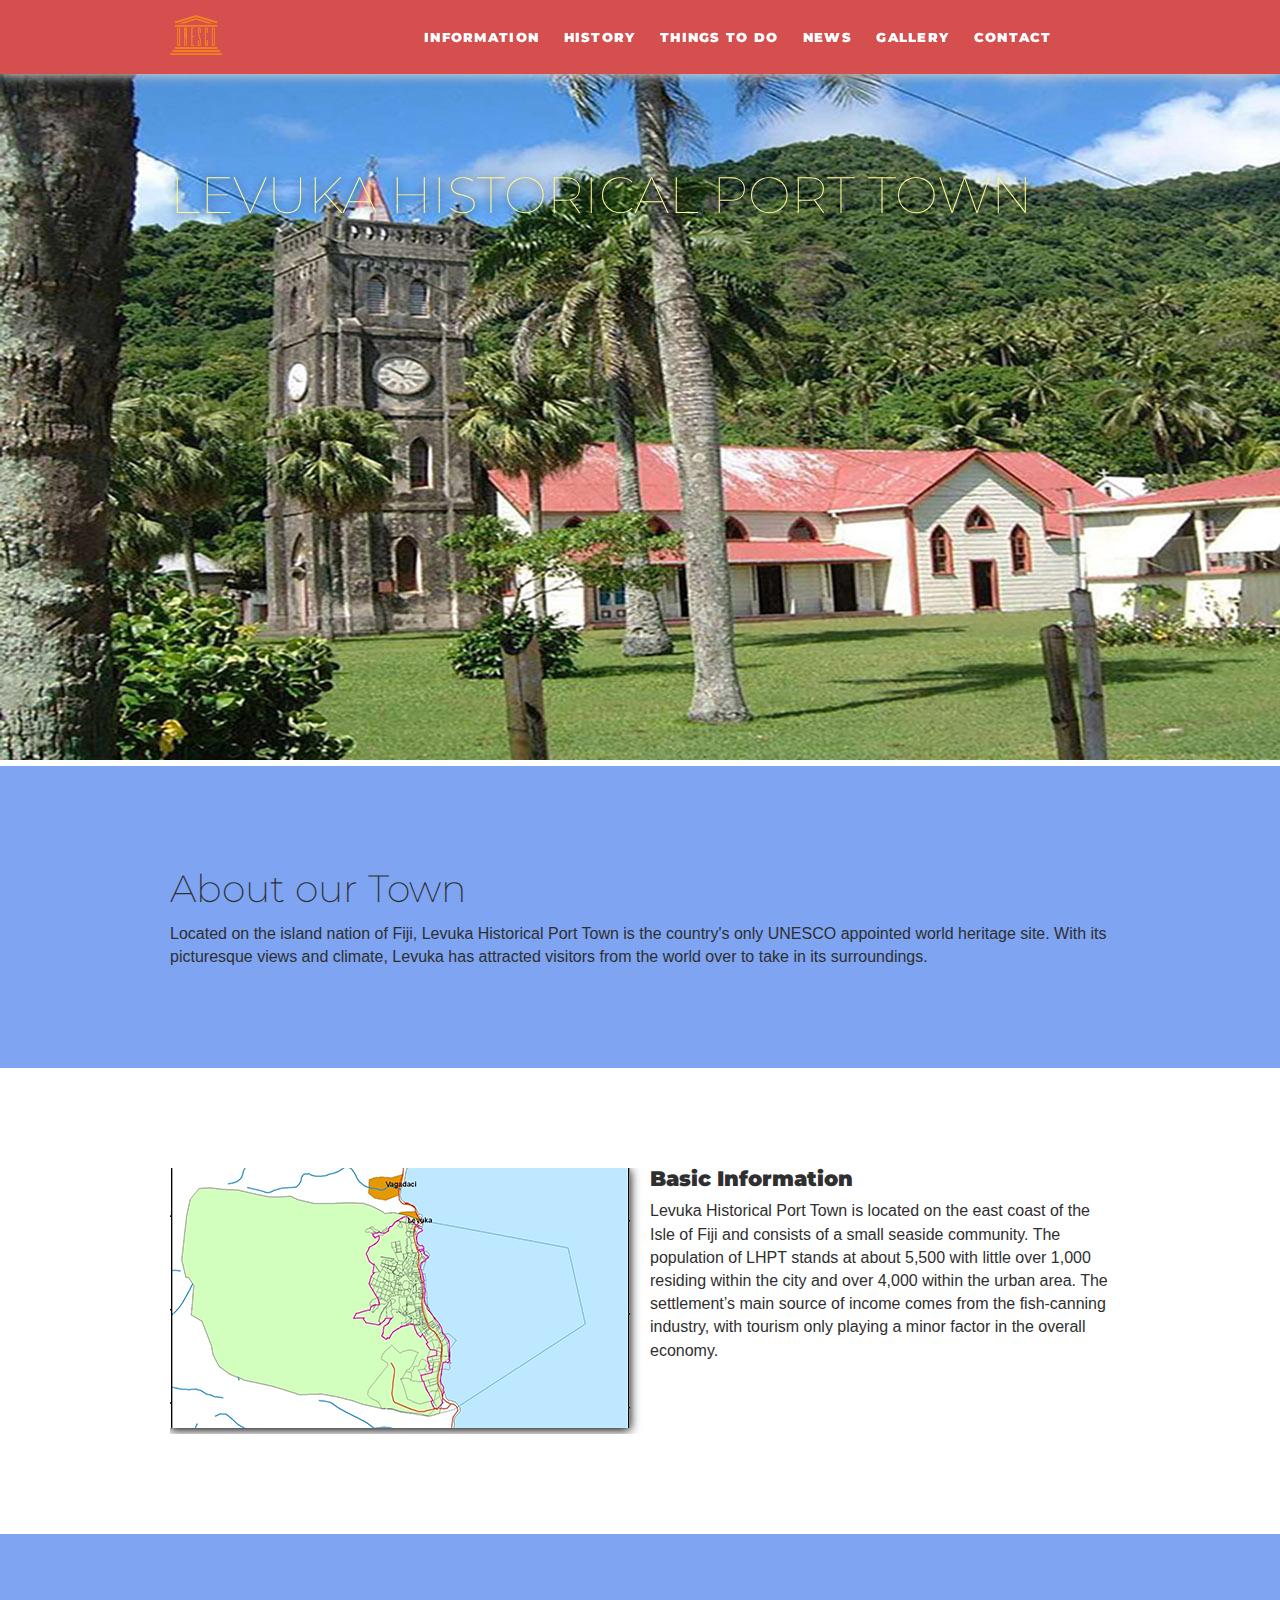
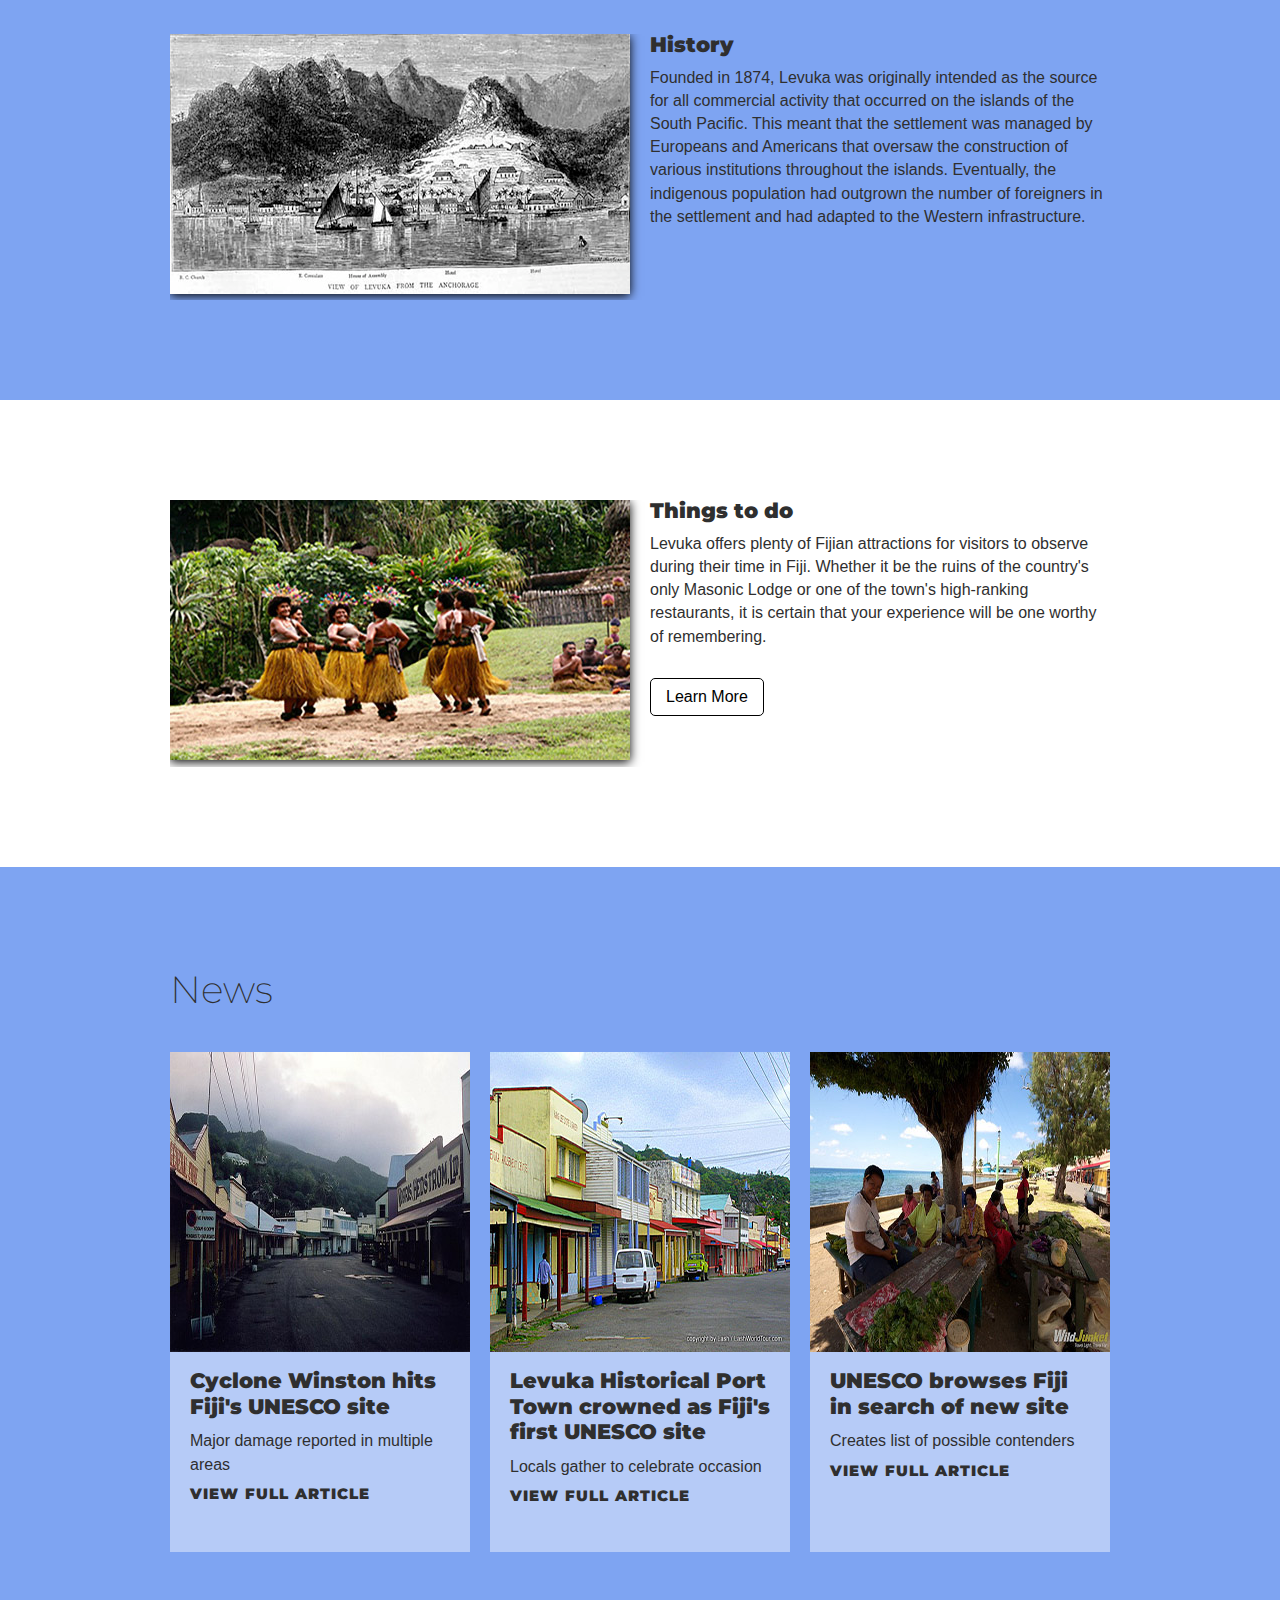
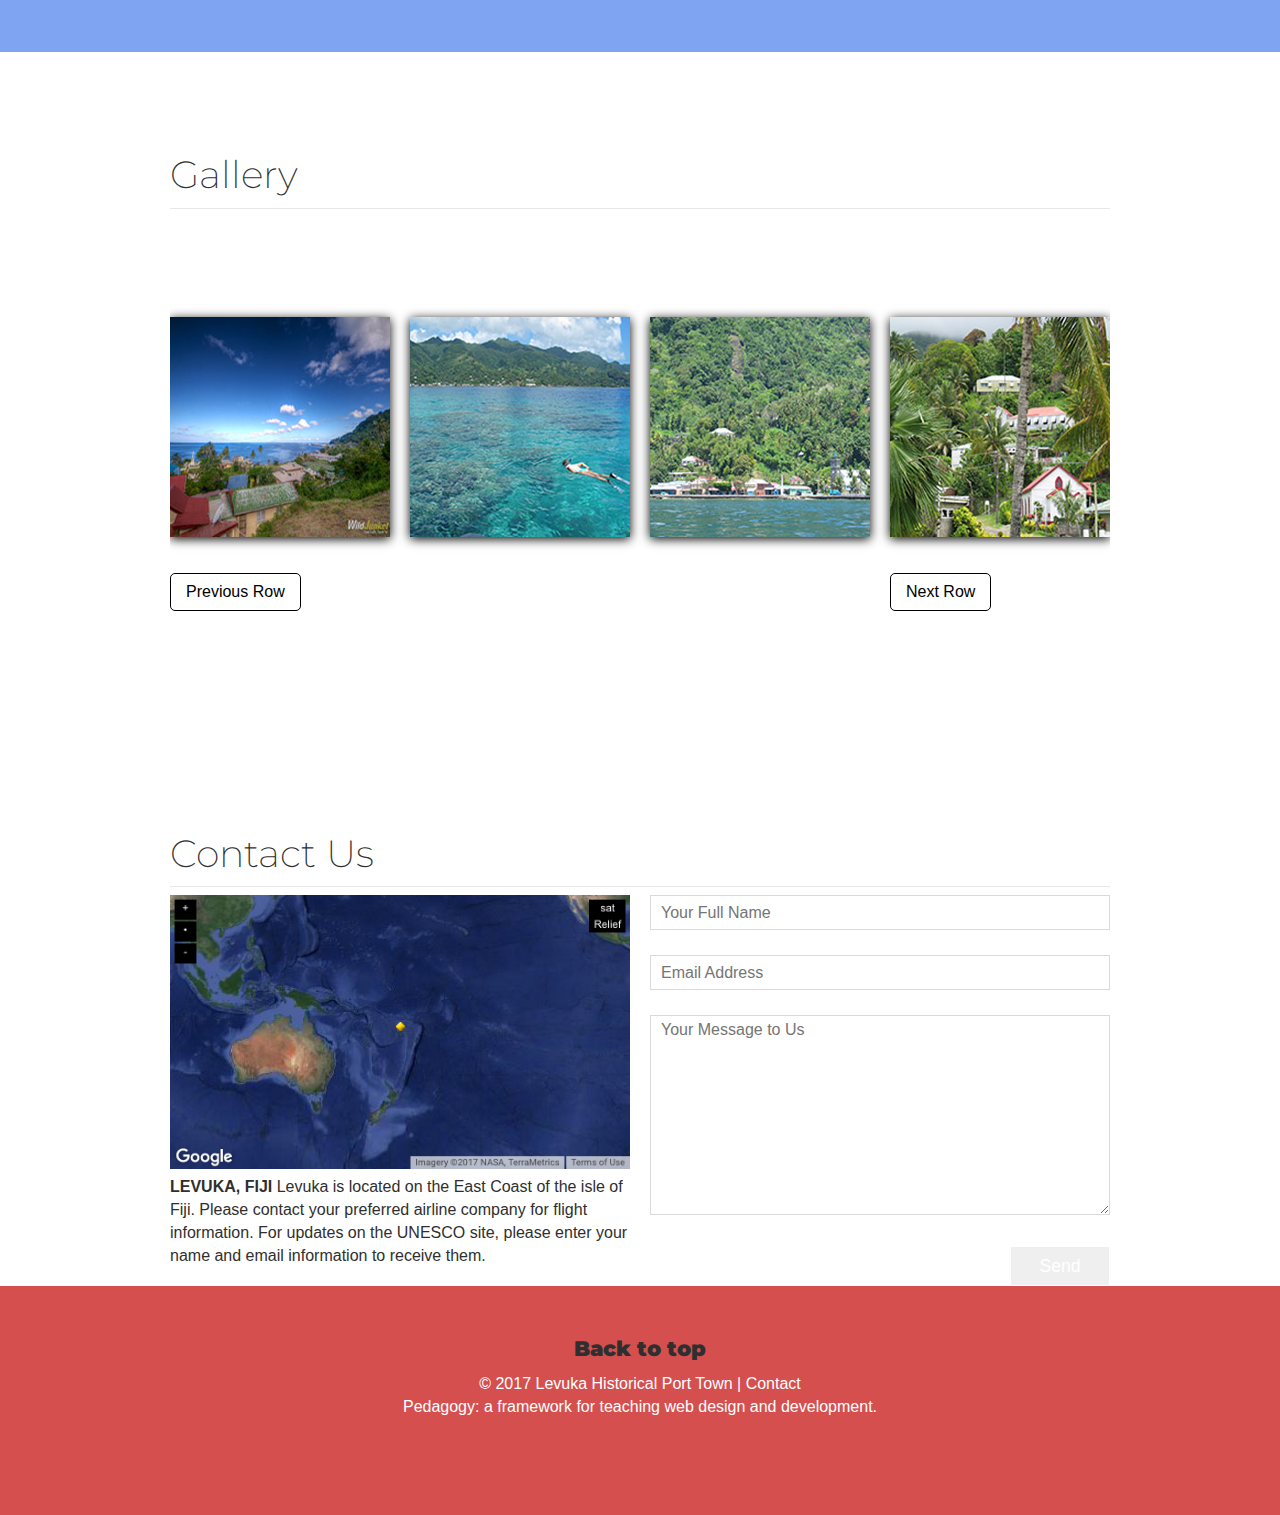
<file: index.html>
<!doctype html>
<html>
<head>
<meta charset="UTF-8">
<title>prototype</title>
<!-- Stylesheets -->
<link rel="stylesheet" href="css/normalize.css">
<link rel="stylesheet" href="css/base.css">
<link rel="stylesheet" href="css/style.css">

<!-- Typography -->	
<link href="https://fonts.googleapis.com/css?family=Montserrat" rel="stylesheet">
		
<!-- Internal stylesheet -->		
<style>
</style>

</head>

<body>

<header>
	<div class="container">
	<a href="#" class="branding">ING: a global financial institution</a>	
	<nav>
		<ul class="navigation">
			<li><a href="#">Information</a></li>
			<li><a href="#">History</a></li>
			<li><a href="#">Things to Do</a></li>
			<li><a href="#">News</a></li>
			<li><a href="#">Gallery</a></li>
			<li><a href="#">Contact</a></li>
		</ul>	
	</nav>		
	</div><!-- end container -->
</header>

<section class="hero-slide">
<div class="container">
<div class="image-overlay">
	<h1>Levuka Historical Port Town</h1>
</div>
	</div>
<img src="images/Chapel.jpg">

<!-- end container -->
</section>

<section class="introduction">
	<div class="container">
	<div class="intro content">
		<h2>About our Town</h2>
		<div class="column">
			<p>Located on the island nation of Fiji, Levuka Historical Port Town is the country's only UNESCO appointed world heritage site. With its picturesque views and climate, Levuka has attracted visitors from the world over to take in its surroundings. </p>
			
		</div>
	</div>	
		
	</div>	
		<!-- end container -->
</section>

<section class="info">
<div class="container">
	<div class="columns_2">
		<img src="images/1399_Fiji.png">
	</div>
	
	<div class="columns_2">
		<h4>Basic Information</h4>
		<p>Levuka Historical Port Town is located on the east coast of the Isle of Fiji and consists of a small seaside community. The population of LHPT stands at about 5,500 with little over 1,000 residing within the city and over 4,000 within the urban area. The settlement’s main source of income comes from the fish-canning industry, with tourism only playing a minor factor in the overall economy.</p>
		
		
	</div>
</div>	
</section>

<section class="history">
<div class="container">
	<div class="columns_2">
		<img src="images/etching-of-levuka-the-graphic-oct-31-1987.jpg">
	</div>
	
	<div class="columns_2">
		<h4>History</h4>
		<p>Founded in 1874, Levuka was originally intended as the source for all commercial activity that occurred on the islands of the South Pacific. This meant that the settlement was managed by Europeans and Americans that oversaw the construction of various institutions throughout the islands. Eventually, the indigenous population had outgrown the number of foreigners in the settlement and had adapted to the Western infrastructure.</p>
		
		
	</div>
</div>	
</section>

<section class="things">
<div class="container">
	<div class="columns_2">
		<img src="images/Fijian-Levuka-Dance.jpg" />
	</div>
	
	<div class="columns_2">
		<h4>Things to do</h4>
		<p>Levuka offers plenty of Fijian attractions for visitors to observe during their time in Fiji. Whether it be the ruins of the country's only Masonic Lodge or one of the town's high-ranking restaurants, it is certain that your experience will be one worthy of remembering.</p>
		<a href="#" class="drk-otl-btn">Learn More</a>
		
	</div>
</div>	
</section>



  <section class="news">
        <div class="container">
            <h2>News</h2>
            <div class="news-group">
                <div class="news-box">
                    <img src="images/Levuka-Historical-Port-Town-–-Fiji.jpg" alt="Placeholder Image" />
                    <div class="news-text">
                        <h4 class="news-subhead">Cyclone Winston hits Fiji's UNESCO site</h4>
                        <p class="news-caption">Major damage reported in multiple areas</p>
                        <a class="news-link" href="#"><h4>view full article</h4></a>
                    </div>
                </div>

                <div class="news-box">
                    <img src="images/Levuka-1.jpg" alt="Placeholder Image" />
                    <div class="news-text">
                        <h4 class="news-subhead">Levuka Historical Port Town crowned as Fiji's first UNESCO site</h4>
                        <p class="news-caption">Locals gather to celebrate occasion</p>
                        <a class="news-link" href="#"><h4>view full article</h4></a>
                    </div>
                </div>

                <div class="news-box">
                    <img src="images/2013-04-04 at 00-25-37-M.jpg" alt="Placeholder Image" />
                    <div class="news-text">
                        <h4 class="news-subhead">UNESCO browses Fiji in search of new site</h4>
                        <p class="news-caption">Creates list of possible contenders</p>
                        <a class="news-link" href="#"><h4>view full article</h4></a>
                    </div>
                </div>
            </div>
        </div>
        <!-- close container -->
    </section>





<section class="gallery">
	<div class="container">
		<h2>Gallery</h2>
		<hr>
		<div class="gallery">
			<div class="columns_4">
				<img src="images/2013-04-04 at 04-35-42-M.jpg" alt="Location 1" class="desaturate">
				<a href="#" class="drk-otl-btn">Previous Row</a>
				
				
			</div>
			
			<div class="columns_4">
				<img src="images/88347261_d6664c1942_b.jpg" alt="Location 2" class="desaturate">
				
				
			</div>
			
			<div class="columns_4">
				<img src="images/88347336_b018fda257_b.jpg" alt="Location 3" class="desaturate">
				
				
				
			</div>
			
			<div class="columns_4">
				<img src="images/88347443_05c9b88091_b.jpg" alt="Location 4" class="desaturate">
				
				<a href="#" class="drk-otl-btn">Next Row</a>
				
				
			</div>
		</div>
	</div>
	<!-- end container -->
</section>

<section id="contact">
		<div class="container">
			
			<h2>Contact Us</h2>
			
			<hr/>
			
			<div class="columns_2">
				
				<img src="images/google map.png" alt="Map of Philadelphia" width="460">
				
				<p><span class="city">Levuka, Fiji</span> Levuka is located on the East Coast of the isle of Fiji. Please contact your preferred airline company for flight information. For updates on the UNESCO site, please enter your name and email information to receive them.</p>
			</div>
			
			<div class="columns_2">
				<form action="gd_web_form.php" method="post" class="contact-form">
					<input id="name" type="text" name="name" placeholder="Your Full Name" />
					<input id="email" type="text" name="email" placeholder="Email Address" />
					<textarea id="message" name="message" placeholder="Your Message to Us"></textarea>
					
					<input type="submit" name="submit" class="button" value="Send" />
				</form>
			</div>
		</div>
</section>


<footer>
	<div class="copyright">
		
		<h4><a data-scroll-goto="0">Back to top</a></h4>
		
		<p>&copy; 2017 <strong>Levuka Historical Port Town</strong> | <a href="mailto:#">Contact</a></p>
		
		<p>Pedagogy: a framework for teaching web design and development.</p>
		<a href="#"><i class="fa fa-facebook-square fa-lg"></i></a>
		<a href="#"><i class="fa fa-facebook-square fa-lg"></i></a>
		<a href="#"><i class="fa fa-facebook-square fa-lg"></i></a>
		
	</div>
	<!-- end copyright-->
</footer>



</body>
</html>
</file>
<file: css/base.css>
/*
Theme Name:   Pedagogy 2016 (base)
Theme URI:    http://dondempsey.com/2016
Description:  A framework for teaching web design and development. Based on HTML 5 Boilerplate. https://html5boilerplate.com/
Author:       Don Dempsey
Author URI:   http://dondempsey.com/2016
Version:      0.2
*/

*, *:before, *:after {
  box-sizing: border-box;
}

/* ------- [ Basic Styles ] -------- */

body {
    color: #2F2F2F;
    background-color: white;
    font-family: 'Roboto', sans-serif;
    font-style: normal;
    font-weight: 100;
    /*line-height: 1.6em;*/
    line-height: 1.45;
    font-size: 100%;
    -webkit-font-smoothing: antialiased;
    /* Fix for webkit rendering */
}

/* ------- [ Typography (based on the Augmented Fourth - 1.414) http://type-scale.com ] ------- */

p {
    font-size: 1em;
    margin: 0 0 10px 0;
}

h2,
h3,
h4,
h5,
h6 {
    font-style: normal;
    margin: 0 0 10px 0;
    color: #2F2F2F;
    line-height: 1.2;
}
h1 {
    font-family: 'Montserrat', sans-serif;
    font-weight: 700;
    font-size: 3.157em;
	color: #FDF997;
}

h2 {
    font-family: 'Montserrat', sans-serif;
    font-weight: 200;
    /*font-size: 2.625em;*/
    font-size: 2.369em;
}

h3 {
    font-family: 'Montserrat', sans-serif;
    font-weight: 100;
    font-size: 1.777em;
    text-align: center;
}

h4 {
    font-family: 'Montserrat', sans-serif;
    font-weight: 900;
    font-size: 1.333em;
}

h5 {
    font-family: 'Montserrat', sans-serif;
    font-weight: 900;
    font-size: 0.9em;
    text-transform: uppercase;
    letter-spacing: .03em;
}

h6 {
    font-family: 'Montserrat', sans-serif;
    font-weight: 900;
    font-size: 0.75em;
}


/* -------- [ Site Links ] -------- */

a:link {
    color: #000000;
    outline: 0;
}

a:visited {
    color: #000000;
    text-decoration: none;
    outline: 0;
}

a:hover {
    color: #56627A;
    text-decoration: underline;
}

a:active {
    color: #56627A;
}

.more {
    font-size: 0.9em;
    text-transform: uppercase;
}

.more a:link {
    text-decoration: none;
}

.more a:hover {
    text-decoration: none;
}


/* ------- [ Simple Grid ] ------- */


/* 2 Columns */

.columns_2 {
    width: 460px;
    float: left;
    margin-right: 20px;
}

.columns_2:last-of-type {
    margin-right: 0;
}


/* 3 Columns */

.columns_3 {
    width: 300px;
    float: left;
    margin-right: 20px;
}

.columns_3:last-of-type {
    margin-right: 0;
}


/* 4 Columns */

.columns_4 {
    width: 220px;
    float: left;
    margin-right: 20px;
}

.columns_4:last-of-type {
    margin-right: 0;
}


/* 5 Columns */

.columns_5 {
    width: 172px;
    float: left;
    margin-right: 20px;
}

.columns_5:last-of-type {
    margin-right: 0;
}


/* 6 Columns */

.columns_6 {
    width: 140px;
    float: left;
    margin-right: 20px;
}

.columns_6:last-of-type {
    margin-right: 0;
}

/**
 * Clearfix For modern browsers
 * 1. The space content is one way to avoid an Opera bug when the
 *    contenteditable attribute is included anywhere else in the document.
 *    Otherwise it causes space to appear at the top and bottom of elements
 *    that are clearfixed.
 * 2. The use of `table` rather than `block` is only necessary if using
 *    `:before` to contain the top-margins of child elements.
 */
.clearfix:before,
.clearfix:after {
    content: " "; /* 1 */
    display: table; /* 2 */
}

.clearfix:after {
    clear: both;
}

/**
 * For IE 6/7 only
 * Include this rule to trigger hasLayout and contain floats.
 */
.clearfix {
    *zoom: 1;
}



/* ------- [ Misc. HTML ] -------

.clearfix {
    clear: both;
    display: block;
}

.clearfix:after,
.container:after {
    clear: both;
    content: "\0020";
    display: block;
    height: 0;
    overflow: hidden;
    visibility: hidden;
}
*/
.remove-bottom {
    margin-bottom: 0;
}

.half-bottom {
    margin-bottom: 10px;
}

.add-bottom {
    margin-bottom: 20px;
}

.credit {
    font-size: 0.9em;
    font-style: italic;
    color: #888;
    text-align: left;
}

.align-right {
    float: right;
    margin: 0 0 0 20px;
    padding: 0;
}

.align-center {
    display: block;
    margin-right: auto;
    margin-left: auto;
}

.align-left {
    float: left;
    margin: 0 10px 0 0;
}

.screen-reader-text {
    position: absolute;
    left: -9999px;
    top: -9999px;
}

pre {
    background: none repeat scroll 0 0 #f7f7f7;
    color: #222;
    line-height: 18px;
    margin-bottom: 18px;
    padding: 1.5em;
}

ins {
    background: none repeat scroll 0 0 #ffc;
    text-decoration: none;
}

abbr[title],
acronym {
    cursor: help;
}

ul {
    list-style: square outside none;
    margin: 0 0 18px 1.5em;
}

ol {
    list-style: decimal outside none;
    margin: 0 0 18px 1.5em;
    line-height: 1.375em;
}

ol ol {
    list-style: upper-alpha outside none;
}

ol ol ol {
    list-style: lower-roman outside none;
}

ol ol ol ol {
    list-style: lower-alpha outside none;
}

ul ul,
ol ol,
ul ol,
ol ul {
    margin-bottom: 0;
}

dl {
    margin: 0 0 24px;
}

dt {
    font-weight: bold;
}

dd {
    margin-bottom: 18px;
}

hr {
    border: 0 none;
    height: 1px;
    background: #e7e7e7;
    clear: both;
    display: block;
}

fieldset {
    border: 0;
    margin: 0;
    padding: 0;
}

textarea {
    resize: vertical;
}

figcaption {
    font-size: 12px;
    margin: 5px 0;
}


/* ------- [ Table ] ------- */

table {
    border: 1px solid #777;
    text-align: left;
    width: 100%;
}

caption {
    margin-top: 1em;
    margin-bottom: 1em;
}

th,
td {
    font-size: .8em;
    padding: .65em;
}

thead,
th {
    background: #666666;
    color: #fff;
    border: 1px solid #000;
}

tr:nth-child(odd) {
    background: #ccc;
}

tr:hover {
    background: #aaa;
}

td {
    border-right: 1px solid #777;
}


/* ------- [ Blockquotes ] -------  */

blockquote {
    margin: 0 0 20px;
    padding: 9px 20px 0 19px;
    border-left: 1px solid #ddd;
    font-size: 1.2em;
    line-height: 1.45833333em;
    font-weight: 900;
    color: #2fa285;
    font-style: italic;
}

blockquote cite {
    font-style: normal;
    font-weight: bold;
    display: block;
    font-size: .8em;
    padding-top: 8px;
    color: #ffffff;
}

blockquote cite:before {
    content: "\2014 \0020";
}

blockquote cite a,
blockquote cite a:visited,
blockquote cite a:visited {
    color: #555;
}


/* ------- [ User Added CSS ] ------- */

.container {
    width: 940px;
    margin-right: auto;
    margin-left: auto;
    overflow: hidden; /* -- clearfix for container -- */
}


/* CSS gradient backgrounds that generate a Baseline Grid */
/* by: Mike Morrison, Soholaunch.com */
/* You don't have to leave this credit comment in, but it would be nice of you. */

/* Based on a 16col/22px baseline grid with 960px overall width */
.baseline-grid {
	background-image: -webkit-linear-gradient(0deg, rgba(200,0,0,.2) 40px, transparent 40px),
							-webkit-linear-gradient(top, rgba(0,0,0,0) 95%, rgba(56,255,255,.8) 100%);
	background-image: -moz-linear-gradient(0deg, rgba(200,0,0,.2) 40px, transparent 40px),
							-moz-linear-gradient(top, rgba(0,0,0,0) 95%, rgba(56,255,255,.8) 100%);
	background-image: -o-linear-gradient(0deg, rgba(200,0,0,.2) 40px, transparent 40px),
							-o-linear-gradient(top, rgba(0,0,0,0) 95%, rgba(56,255,255,.8) 100%);
	background-size: 60px 100%, 100% 22px;
	background-position: 10px 0px;
}









/* browser test

.container {
    background: aliceblue;
}
p {
  background: pink;
}
img {
  background: yellow;
}
h2 {
  background: orange;
}
h3 {
  background: lightblue;
}

.highlight {
    color: #ffda96;
}
*/
</file>
<file: css/style.css>
@charset "UTF-8";
/* CSS Document */


/* Header */
header{
	width: 100%;
	position: fixed;
	top: 0;
	z-index: 500;
	box-shadow: 0 2px 10px #cecece;
	padding: 15px 0 8px 0;
	background: #D54F4F;
}
.branding {
	background: url("../images/UNESCO-logo.svg") no-repeat;
	width: 170px; 
	height: 40px;
	float: left;
	display: block;
	text-indent: -999em;
	overflow: hidden;
	
	
}

nav{
	margin-top: 10px;
	float: left;
}
nav ul {
	list-style-type: none;
	text-align: right;
	
}





nav li {
	font-family: 'Montserrat', sans-serif;
	font-weight: 900;
	font-size: .8em;
	letter-spacing: .1em;
	text-transform: uppercase;
	display: inline-block;
	padding-left: 20px;
	cursor: pointer;
}
nav li a:link {
	color: #ffffff;
	text-decoration: none;
}

nav li a:visited {
	color: #091c5a;
	text-decoration: none;
}


nav li a:hover {
	color: #ff6600;
	text-decoration: none;
}


nav li a:active {
	color: #ff6600;
	text-decoration: none;
}

/* Hero Video */

.hero-video {
	width: 100%;
	max-height: 580px;
	overflow: hidden;
	float: left;
}

video {
	min-height: 580px;
}

.image-overlay {
	position: absolute;
	top: 136px;
	height: 550px;
	width: 940px;
	z-index: 100;
	background-position: bottom;
	overflow: visible;
}

.image-overlay h1 {
	font-weight: 100;
	line-height: 1.0;
	text-align: left;
	text-transform: uppercase;
	text-shadow: 0 2px 10px #000;
}
/* Introduction */

.introduction {
	width: 100%;
	padding: 100px 0 90px 0;
	background-color: #7EA4F2;
	float: left;
}

.intro-content h3 {
	margin-top: 10px;
	color: #ffffff;
}


/* Basic Information */



.info {
	width:100%;
	padding:100px 0;
	background-color: #ffffff;
	float: left;	
}


.info h4 {
	margin: 0;
	padding: 0;
	padding-bottom: 10px;
	line-height: 1;
}

.info img{
	box-shadow: 0 2px 10px #000;
}



.drk-otl-btn {
	display: inline-block;
	padding: 0 15px;
	text-align: center;
	font-weight: 300;
	font-size: 1em;
	line-height: 36px;
	border: 1px solid #000;
	border-radius: 5px;
	cursor: pointer;
	margin: 20px 0;
}

.drk-otl-btn:link {
	color: #000;
	text-decoration: none;
	
}

.drk-otl-btn:hover {
	color: #000;
	background: yellow;
}


/* History */



.history {
	width:100%;
	padding:100px 0;
	background-color: #7EA4F2;
	float: left;	
}


.history h4 {
	margin: 0;
	padding: 0;
	padding-bottom: 10px;
	line-height: 1;
}

.history img{
	box-shadow: 0 2px 10px #000;
}


.drk-otl-btn {
	display: inline-block;
	padding: 0 15px;
	text-align: center;
	font-weight: 300;
	font-size: 1em;
	line-height: 36px;
	border: 1px solid #000;
	border-radius: 5px;
	cursor: pointer;
	margin: 20px 0;
}

.drk-otl-btn:link {
	color: #000;
	text-decoration: none;
	
}

.drk-otl-btn:hover {
	color: #000;
	background: yellow;
}


/* Things to Do */



.things {
	width:100%;
	padding:100px 0;
	background-color: #ffffff;
	float: left;	
}


.things h4 {
	margin: 0;
	padding: 0;
	padding-bottom: 10px;
	line-height: 1;
}

.things img{
	box-shadow: 0 2px 10px #000;
}



.drk-otl-btn {
	display: inline-block;
	padding: 0 15px;
	text-align: center;
	font-weight: 300;
	font-size: 1em;
	line-height: 36px;
	border: 1px solid #000;
	border-radius: 5px;
	cursor: pointer;
	margin: 20px 0;
}

.drk-otl-btn:link {
	color: #000;
	text-decoration: none;
	
}

.drk-otl-btn:hover {
	color: #000;
	background: yellow;
}






/* Customer Testimonial */

.testimonials {
	width: 100%;
	padding: 100px;
	background-color: #7EA4F2;
	text-align: center;
	float: left;
	
}

.testimonials h4{
	margin-bottom: 10px;
}

.testimonials img {
	margin-bottom: 10px;
	border-radius: 50%;
}

/* ------- [ News ] -------*/

.news {
    width: 100%;
    padding: 100px 0;
    background: #7EA4F2;
    float: left;
}
.news h3 {
text-align: center;
}

.news-group {
    margin-top: 40px;
}

.news-box {
    width: 300px;
    background-color: #B6CBF7;
    margin-left: 20px;
    float: left;
	height: 500px;
}

.news-box:first-child {
    margin-left: 0;
}

.news-text {
    padding: 10px 20px;
    text-align: left;
}
.news-link {
    font-family: 'Montserrat', sans-serif;
    font-size: .7em;
    letter-spacing: .09em;
    text-transform: uppercase;
    font-weight: 900;
    color: #888;
    text-decoration: none;
}



/* Gallery */


.gallery {
	width: 100%;
	padding: 100px 0;
	background-color: #ffffff;
	float: left;
	text-align: left;
}

.gallery h4 {
	margin-bottom: 10px;
}

.gallery p {
	font-size: .9em;
	line-height: 1.3;
}

.gallery img {
	margin-bottom: 10px;
	box-shadow: 0 2px 10px #000;
}

.gallery-btn a:link {
	display: block;
	outline: 0;
	border-radius: 0px;
	padding: 5px 15px;
	width: 100px;
	background-color: #ffffff;
	font-size: .8em;
	font-weight: 500;
	letter-spacing: .03px;
	text-indent: .03px;
	text-decoration: none;
	text-transform: uppercase;
	text-align: center;
	margin-top: 20px;
	border: 1px solid #000000;
	margin-left: auto;
	margin-right: auto;
}

.gallery-btn a:visited {
	color: #ffffff;
	text-decoration: none;
}

.gallery-btn a:hover {
	color: #ffffff;
	text-decoration: none;
	background-color: #434141;
}


/* End Gallery */




/* Contact Form */

.contact {
	width: 100%;
	padding: 100px 0;
	background-color: #7EA4F2;
	float: left;
}

.contact h2 {
	padding-bottom: 20px;
}

.contact p {
	padding-top: 20px;
}

.contact-form img {
	width: 460px;
	padding: 0;
	font-family: 'Montserrat', sans-serif;
	font-size: 0.9em;
	font-weight: 100;
	color: #ffffff;
}

.contact-form input[type="text"],
.contact-form input[type="email"],
.contact-form textarea,
.contact-form select {
	border: 1px solid #dadada;
	color: #888;
	height: 35px;
	margin-bottom: 25px;
	outline: 0 none;
	padding: 5px 5px 5px 10px;
	width: 460px;
	font-weight: 100;
}

.contact-form textarea {
	height: 200px;	
}

.message {
	height: 262px;
}

.contact-form select {
	text-indent: 0.01px;
	text-overflow: '';
	width: 100%;
	height: 35px;
}

.city {
	text-transform: uppercase;
	font-weight: 900;
}

.button {
	display: block;
	float: right;
	outline: 0;
	color: #D54F4F;
}

.contact-form input.button {
	width: 100px;
	/*same as the height*/
	height: 40px;
	/*same as width*/
	color: #ffffff;
	border: 1px solid #ffffff;
	/*same color as background*/
	font-size: 1.1em;
	/*set the border-radius at half the size of the width and height*/
	border-radius :35;
}

/***NOW STYLE THE BUTTON'S HOVER STATE***/

.contact-form input.button:hover {
	color: #D54F4F;
	border: 1px solid #000000;
}


/* Desktops and laptops */

@media only screen and (min-width: 1224px) {
	/* Styles */
	video {
		width:100%;
	}
}



/* ----- footer ----- */

footer {
	width: 100%;
	padding: 50px 0;
	text-align: center;
	background-color: #D54F4F;
}

footer a:link {
	color: #ffffff;
	text-decoration: none;
}

footer a:visited {
	color: #959595;
}

footer a:hover {
	color: #ffffff;
	
}


footer a:active {
	color: #ffffff;
	
}

.copyright {
	width: 100%;
	color: #FFFFFF;
}

.copyright p {
	margin: 0;
}

.fa-facebook-square {
	font-size: 2em;
	margin: 20px 5px 0 5px;
	color: #959595;
}


.fa-facebook-square: hover {
	color: #ffffff;
}
</file>
